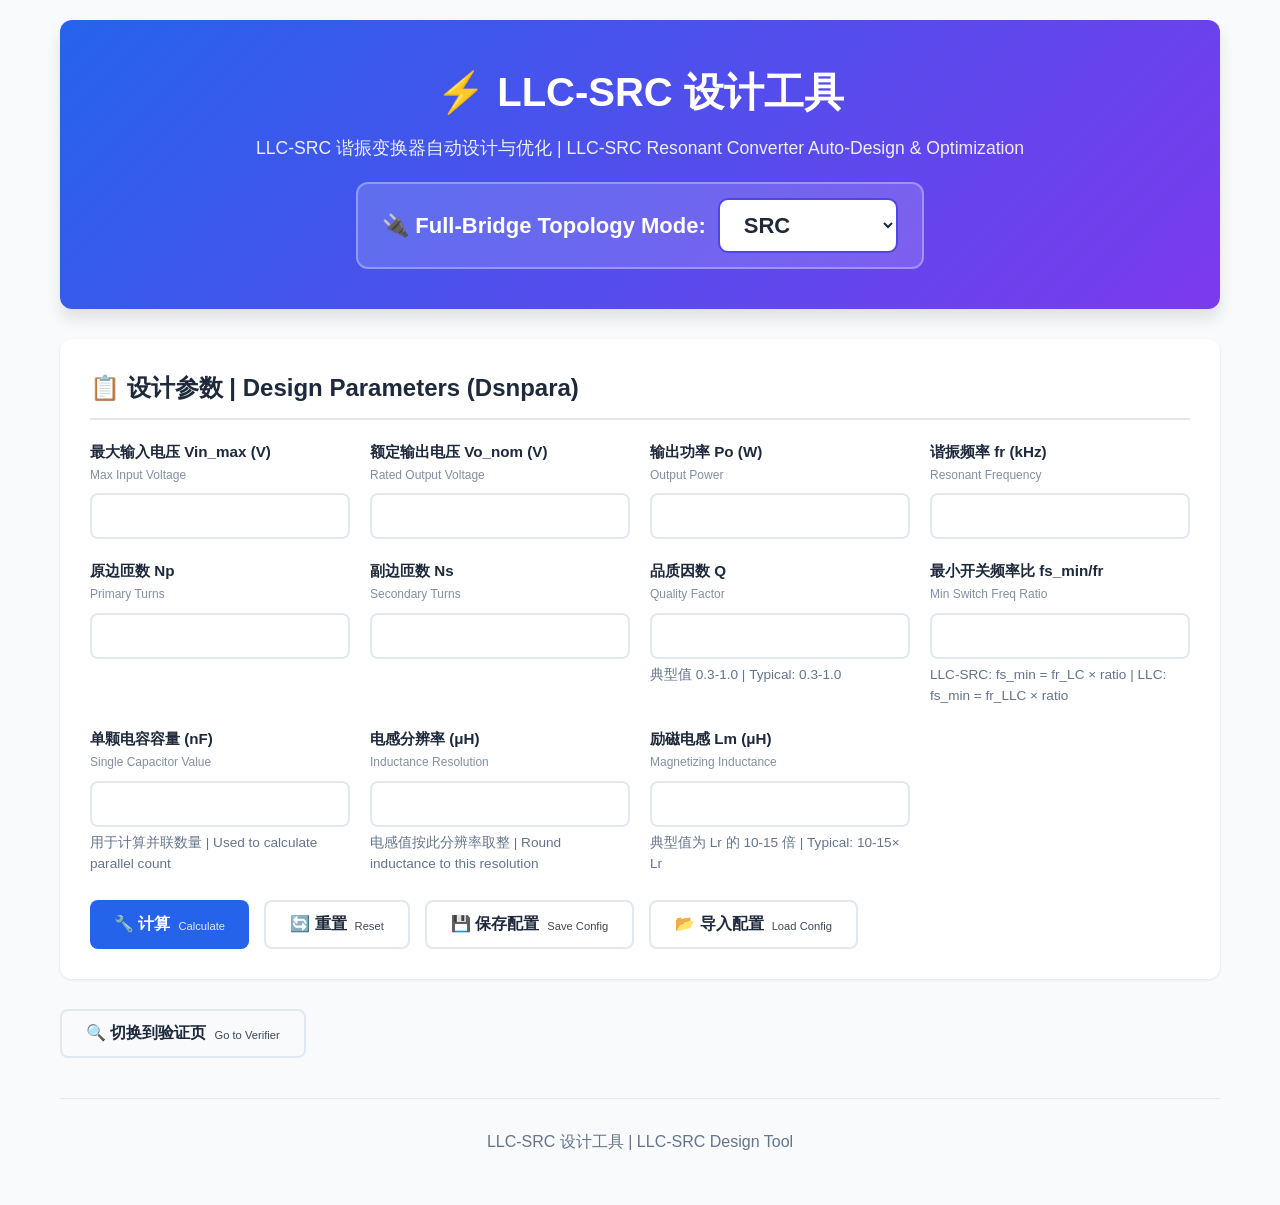
<file: src/tools/src-designer/index.html>
<!DOCTYPE html>
<html lang="zh-CN">
<head>
  <meta charset="UTF-8">
  <meta name="viewport" content="width=device-width, initial-scale=1.0">
  <title>LLC-SRC 设计工具 - 谐振变换器</title>
  <link rel="stylesheet" href="styles.css">
</head>
<body>
  <div class="container">
    <header>
      <h1>⚡ LLC-SRC 设计工具</h1>
      <p class="subtitle">LLC-SRC 谐振变换器自动设计与优化 | LLC-SRC Resonant Converter Auto-Design & Optimization</p>
      <div class="mode-switch" style="margin-top: 20px;">
        <label style="display: inline-flex; align-items: center; gap: 12px; background: rgba(255,255,255,0.15); padding: 14px 24px; border-radius: 12px; border: 2px solid rgba(255,255,255,0.3);">
          <span style="font-size: 22px; font-weight: 700; color: #ffffff;">🔌 Full-Bridge Topology Mode:</span>
          <select id="topology-mode" onchange="LLCDesigner.toggleTopology()" style="padding: 12px 20px; border-radius: 10px; border: 2px solid #4f46e5; background: white; color: #1f2937; font-size: 22px; font-weight: 700; cursor: pointer; min-width: 180px;">
            <option value="SRC">SRC</option>
            <option value="LLC">LLC</option>
          </select>
        </label>
      </div>
    </header>

    <main>
      <!-- 输入面板 -->
      <section class="panel input-panel">
        <h2>📋 设计参数 | Design Parameters (Dsnpara)</h2>
        <div class="form-grid">
          <div class="form-group">
            <label for="Vin_max">
              最大输入电压 Vin_max (V)
              <span class="label-en">Max Input Voltage</span>
            </label>
            <input type="number" id="Vin_max" value="" step="10">
          </div>
          <div class="form-group">
            <label for="Vo_nom">
              额定输出电压 Vo_nom (V)
              <span class="label-en">Rated Output Voltage</span>
            </label>
            <input type="number" id="Vo_nom" value="" step="1">
          </div>
          <div class="form-group">
            <label for="Po">
              输出功率 Po (W)
              <span class="label-en">Output Power</span>
            </label>
            <input type="number" id="Po" value="" step="100">
          </div>
          <div class="form-group">
            <label for="fr">
              谐振频率 fr (kHz)
              <span class="label-en">Resonant Frequency</span>
            </label>
            <input type="number" id="fr" value="" step="5">
          </div>
          <div class="form-group">
            <label for="Np">
              原边匝数 Np
              <span class="label-en">Primary Turns</span>
            </label>
            <input type="number" id="Np" value="" step="1">
          </div>
          <div class="form-group">
            <label for="Ns">
              副边匝数 Ns
              <span class="label-en">Secondary Turns</span>
            </label>
            <input type="number" id="Ns" value="" step="1">
          </div>
          <div class="form-group">
            <label for="Q">
              品质因数 Q
              <span class="label-en">Quality Factor</span>
            </label>
            <input type="number" id="Q" value="" step="0.01" min="0.1" max="2">
            <small>典型值 0.3-1.0 | Typical: 0.3-1.0</small>
          </div>
          <div class="form-group">
            <label for="fs_ratio">
              最小开关频率比 fs_min/fr
              <span class="label-en">Min Switch Freq Ratio</span>
            </label>
            <input type="number" id="fs_ratio" value="" step="0.1" min="1.0" max="2.0">
            <small id="fs_ratio_hint">LLC-SRC: fs_min = fr_LC × ratio | LLC: fs_min = fr_LLC × ratio</small>
          </div>
          <div class="form-group">
            <label for="C_unit">
              单颗电容容量 (nF)
              <span class="label-en">Single Capacitor Value</span>
            </label>
            <input type="number" id="C_unit" value="" step="1" min="1">
            <small id="c_unit_hint">用于计算并联数量 | Used to calculate parallel count</small>
          </div>
          <div class="form-group">
            <label for="L_step">
              电感分辨率 (μH)
              <span class="label-en">Inductance Resolution</span>
            </label>
            <input type="number" id="L_step" value="" step="0.1" min="0.1">
            <small>电感值按此分辨率取整 | Round inductance to this resolution</small>
          </div>
          <div class="form-group">
            <label for="Lm">
              励磁电感 Lm (μH)
              <span class="label-en">Magnetizing Inductance</span>
            </label>
            <input type="number" id="Lm" value="" step="10" min="50">
            <small>典型值为 Lr 的 10-15 倍 | Typical: 10-15× Lr</small>
          </div>
        </div>
        <div class="button-group">
          <button id="btn-calculate" class="btn btn-primary">
            🔧 计算
            <span class="btn-en">Calculate</span>
          </button>
          <button id="btn-reset" class="btn btn-outline">
            🔄 重置
            <span class="btn-en">Reset</span>
          </button>
          <button id="btn-save-config" class="btn btn-outline">
            💾 保存配置
            <span class="btn-en">Save Config</span>
          </button>
          <button id="btn-load-config" class="btn btn-outline">
            📂 导入配置
            <span class="btn-en">Load Config</span>
          </button>
        </div>
      </section>

      <!-- 结果面板 -->
      <section class="panel results-panel" id="results-panel">
        <h2>📊 计算结果 | Calculation Results</h2>
        
        <!-- 设计参数 -->
        <div class="result-section">
          <h3>设计参数 | Design Parameters (Dsnpara)</h3>
          <div class="result-grid">
            <div class="result-item">
              <span class="label">
                电压增益 M
                <span class="label-en">Voltage Gain</span>
              </span>
              <span class="value" id="dsn-M">-</span>
            </div>
            <div class="result-item">
              <span class="label">
                变压器匝比
                <span class="label-en">Transformer Turns Ratio</span>
              </span>
              <span class="value" id="dsn-Tratio">-</span>
              <span class="unit">Np:Ns</span>
            </div>
            <div class="result-item">
              <span class="label">
                总增益 Gain
                <span class="label-en">Total Gain</span>
              </span>
              <span class="value" id="dsn-Gain">-</span>
            </div>
            <div class="result-item">
              <span class="label">
                等效交流电阻 Rac
                <span class="label-en">Equivalent AC Resistance</span>
              </span>
              <span class="value" id="dsn-Rac">-</span>
              <span class="unit">Ω</span>
            </div>
            <div class="result-item">
              <span class="label">
                反射电阻 Racp
                <span class="label-en">Reflected Resistance</span>
              </span>
              <span class="value" id="dsn-Racp">-</span>
              <span class="unit">Ω</span>
            </div>
            <div class="result-item">
              <span class="label">
                特征阻抗 Zr
                <span class="label-en">Characteristic Impedance</span>
              </span>
              <span class="value" id="dsn-Zr">-</span>
              <span class="unit">Ω</span>
            </div>
            <div class="result-item">
              <span class="label">
                谐振电感 Lr
                <span class="label-en">Resonant Inductance</span>
              </span>
              <span class="value" id="dsn-Lr">-</span>
              <span class="unit">μH</span>
            </div>
            <div class="result-item">
              <span class="label">
                谐振电容 Cr
                <span class="label-en">Resonant Capacitance</span>
              </span>
              <span class="value" id="dsn-Cr">-</span>
              <span class="unit">nF</span>
            </div>
            <div class="result-item">
              <span class="label">
                最小开关频率 fs_min
                <span class="label-en">Min Switching Frequency</span>
              </span>
              <span class="value" id="dsn-fs_min">-</span>
              <span class="unit">kHz</span>
            </div>
            <div class="result-item">
              <span class="label">
                谐振腔电压 Vintank
                <span class="label-en">Resonant Tank Voltage</span>
              </span>
              <span class="value" id="dsn-Vintank">-</span>
              <span class="unit">V</span>
            </div>
            <div class="result-item">
              <span class="label">
                谐振电流峰值 Irpk
                <span class="label-en">Resonant Current Peak</span>
              </span>
              <span class="value" id="dsn-Irpk">-</span>
              <span class="unit">A</span>
            </div>
            <div class="result-item">
              <span class="label">
                电感比 k (Lm/Lr)
                <span class="label-en">Inductance Ratio (k)</span>
              </span>
              <span class="value" id="dsn-k">-</span>
            </div>
            <div class="result-item">
              <span class="label">
                LC 谐振频率 fr_LC
                <span class="label-en">LC Resonant Frequency</span>
              </span>
              <span class="value" id="dsn-fr-lc">-</span>
              <span class="unit">kHz</span>
            </div>
            <div class="result-item">
              <span class="label">
                LLC 谐振频率 fr_LLC
                <span class="label-en">LLC Resonant Frequency</span>
              </span>
              <span class="value" id="dsn-fr-llc">-</span>
              <span class="unit">kHz</span>
            </div>
          </div>
        </div>

        <!-- 实际选定参数 -->
        <div class="result-section">
          <h3>实际选定参数 | Actual Parameters (Actpara) <button id="btn-edit-act" class="btn btn-outline" style="font-size: 12px; padding: 4px 8px; margin-left: 10px;">✏️ 编辑 | Edit</button></h3>
          <div class="result-grid">
            <div class="result-item">
              <span class="label">
                变压器变比 N
                <span class="label-en">Transformer Ratio</span>
              </span>
              <span class="value"><span id="act-Np">-</span>:<span id="act-Ns">-</span> (<span id="act-Tratio">-</span>)</span>
            </div>
            <div class="result-item">
              <span class="label">
                电容分辨率 C_unit
                <span class="label-en">Capacitance Resolution</span>
              </span>
              <span class="value" id="act-C_unit">-</span>
              <span class="unit">nF</span>
            </div>
            <div class="result-item">
              <span class="label">
                原边电容并联数量
                <span class="label-en">Primary Caps in Parallel</span>
              </span>
              <span class="value" id="act-Np_cap">-</span>
              <span class="unit">颗</span>
            </div>
            <div class="result-item">
              <span class="label">
                原边谐振电容 Cr_p
                <span class="label-en">Primary Resonant Capacitance</span>
              </span>
              <span class="value" id="act-Cr_p">-</span>
              <span class="unit">nF</span>
              <span class="unit" style="font-size: 10px; color: #9ca3af;">= C_unit × Np_cap</span>
            </div>
            <div class="result-item llc-hide">
              <span class="label">
                副边电容并联数量
                <span class="label-en">Secondary Caps in Parallel</span>
              </span>
              <span class="value" id="act-Ns_cap">-</span>
              <span class="unit">颗</span>
            </div>
            <div class="result-item llc-hide">
              <span class="label">
                副边谐振电容 Cr_s
                <span class="label-en">Secondary Resonant Capacitance</span>
              </span>
              <span class="value" id="act-Cr_s">-</span>
              <span class="unit">nF</span>
              <span class="unit" style="font-size: 10px; color: #9ca3af;">= C_unit × Ns_cap</span>
            </div>
            <div class="result-item">
              <span class="label">
                原边谐振电感 Lr_p
                <span class="label-en">Primary Resonant Inductance</span>
              </span>
              <span class="value" id="act-Lr_p">-</span>
              <span class="unit">μH</span>
            </div>
            <div class="result-item" id="act-Lm-item">
              <span class="label">
                励磁电感 Lm
                <span class="label-en">Magnetizing Inductance</span>
              </span>
              <span class="value" id="act-Lm">-</span>
              <span class="unit">μH</span>
            </div>
            <div class="result-item" id="act-Ceq-item">
              <span class="label">
                等效电容 Ceq
                <span class="label-en">Equivalent Capacitance</span>
              </span>
              <span class="value" id="act-Ceq">-</span>
              <span class="unit">nF</span>
            </div>
            <div class="result-item">
              <span class="label">
                设计电容 Cr
                <span class="label-en">Target Capacitance</span>
              </span>
              <span class="value" id="act-Cr_target">-</span>
              <span class="unit">nF</span>
            </div>
            <div class="result-item">
              <span class="label">
                Ceq 偏离度
                <span class="label-en">Ceq Deviation</span>
              </span>
              <span class="value" id="act-deviation">-</span>
              <span class="unit">%</span>
            </div>
            <div class="result-item">
              <span class="label">
                实际 Q 值
                <span class="label-en">Actual Q Factor</span>
              </span>
              <span class="value" id="act-Q">-</span>
            </div>
            <div class="result-item">
              <span class="label">
                LC 谐振频率 fr_LC
                <span class="label-en">LC Resonant Frequency</span>
              </span>
              <span class="value" id="act-fr-lc">-</span>
              <span class="unit">kHz</span>
            </div>
            <div class="result-item">
              <span class="label">
                LLC 谐振频率 fr_LLC
                <span class="label-en">LLC Resonant Frequency</span>
              </span>
              <span class="value" id="act-fr-llc">-</span>
              <span class="unit">kHz</span>
            </div>
            <div class="result-item">
              <span class="label">
                电感比 k (Lm/Lr)
                <span class="label-en">Inductance Ratio</span>
              </span>
              <span class="value" id="act-k">-</span>
            </div>
          </div>
          
          <!-- 改动前后对比面板 -->
          <div id="act-compare-panel" style="display: none; margin-top: 20px; padding: 16px; background: linear-gradient(135deg, #eff6ff 0%, #dbeafe 100%); border-radius: 8px; border: 1px solid #3b82f6;">
            <h4 style="margin: 0 0 12px 0; color: #1e40af; font-size: 14px;">📊 参数改动对比 | Parameter Comparison</h4>
            <div style="display: grid; grid-template-columns: repeat(auto-fit, minmax(220px, 1fr)); gap: 12px;">
              <div style="background: white; padding: 12px; border-radius: 6px;">
                <div style="font-size: 12px; color: #6b7280; margin-bottom: 6px;">
                  变压器变比 N | Transformer Ratio
                </div>
                <div style="display: flex; justify-content: space-between; align-items: center;">
                  <span style="font-size: 11px; color: #9ca3af;">修改前 | Before:</span>
                  <span id="compare-tratio-before" style="font-size: 13px; font-weight: 600; color: #6b7280;">-</span>
                </div>
                <div style="display: flex; justify-content: space-between; align-items: center; margin-top: 4px;">
                  <span style="font-size: 11px; color: #9ca3af;">修改后 | After:</span>
                  <span id="compare-tratio-after" style="font-size: 13px; font-weight: 600; color: #16a34a;">-</span>
                </div>
              </div>
              
              <div style="background: white; padding: 12px; border-radius: 6px;">
                <div style="font-size: 12px; color: #6b7280; margin-bottom: 6px;">
                  等效电容 Ceq | Equivalent Capacitance
                </div>
                <div style="display: flex; justify-content: space-between; align-items: center;">
                  <span style="font-size: 11px; color: #9ca3af;">修改前 | Before:</span>
                  <span id="compare-ceq-before" style="font-size: 13px; font-weight: 600; color: #6b7280;">-</span>
                </div>
                <div style="display: flex; justify-content: space-between; align-items: center; margin-top: 4px;">
                  <span style="font-size: 11px; color: #9ca3af;">修改后 | After:</span>
                  <span id="compare-ceq-after" style="font-size: 13px; font-weight: 600; color: #16a34a;">-</span>
                </div>
                <div style="text-align: right; margin-top: 4px;">
                  <span id="compare-ceq-delta" style="font-size: 11px; font-weight: 600;">-</span>
                </div>
              </div>
              
              <div style="background: white; padding: 12px; border-radius: 6px;">
                <div style="font-size: 12px; color: #6b7280; margin-bottom: 6px;">
                  LC 谐振频率 fr_LC | LC Resonant Frequency
                </div>
                <div style="display: flex; justify-content: space-between; align-items: center;">
                  <span style="font-size: 11px; color: #9ca3af;">修改前 | Before:</span>
                  <span id="compare-fr-lc-before" style="font-size: 13px; font-weight: 600; color: #6b7280;">-</span>
                </div>
                <div style="display: flex; justify-content: space-between; align-items: center; margin-top: 4px;">
                  <span style="font-size: 11px; color: #9ca3af;">修改后 | After:</span>
                  <span id="compare-fr-lc-after" style="font-size: 13px; font-weight: 600; color: #16a34a;">-</span>
                </div>
                <div style="text-align: right; margin-top: 4px;">
                  <span id="compare-fr-lc-delta" style="font-size: 11px; font-weight: 600;">-</span>
                </div>
              </div>
              
              <div style="background: white; padding: 12px; border-radius: 6px;">
                <div style="font-size: 12px; color: #6b7280; margin-bottom: 6px;">
                  LLC 谐振频率 fr_LLC | LLC Resonant Frequency
                </div>
                <div style="display: flex; justify-content: space-between; align-items: center;">
                  <span style="font-size: 11px; color: #9ca3af;">修改前 | Before:</span>
                  <span id="compare-fr-llc-before" style="font-size: 13px; font-weight: 600; color: #6b7280;">-</span>
                </div>
                <div style="display: flex; justify-content: space-between; align-items: center; margin-top: 4px;">
                  <span style="font-size: 11px; color: #9ca3af;">修改后 | After:</span>
                  <span id="compare-fr-llc-after" style="font-size: 13px; font-weight: 600; color: #16a34a;">-</span>
                </div>
                <div style="text-align: right; margin-top: 4px;">
                  <span id="compare-fr-llc-delta" style="font-size: 11px; font-weight: 600;">-</span>
                </div>
              </div>
              
              <div style="background: white; padding: 12px; border-radius: 6px;">
                <div style="font-size: 12px; color: #6b7280; margin-bottom: 6px;">
                  Q 值 | Q Factor
                </div>
                <div style="display: flex; justify-content: space-between; align-items: center;">
                  <span style="font-size: 11px; color: #9ca3af;">修改前 | Before:</span>
                  <span id="compare-q-before" style="font-size: 13px; font-weight: 600; color: #6b7280;">-</span>
                </div>
                <div style="display: flex; justify-content: space-between; align-items: center; margin-top: 4px;">
                  <span style="font-size: 11px; color: #9ca3af;">修改后 | After:</span>
                  <span id="compare-q-after" style="font-size: 13px; font-weight: 600; color: #16a34a;">-</span>
                </div>
                <div style="text-align: right; margin-top: 4px;">
                  <span id="compare-q-delta" style="font-size: 11px; font-weight: 600;">-</span>
                </div>
              </div>
              
              <div style="background: white; padding: 12px; border-radius: 6px;">
                <div style="font-size: 12px; color: #6b7280; margin-bottom: 6px;">
                  励磁电感 Lm | Magnetizing Inductance
                </div>
                <div style="display: flex; justify-content: space-between; align-items: center;">
                  <span style="font-size: 11px; color: #9ca3af;">修改前 | Before:</span>
                  <span id="compare-lm-before" style="font-size: 13px; font-weight: 600; color: #6b7280;">-</span>
                </div>
                <div style="display: flex; justify-content: space-between; align-items: center; margin-top: 4px;">
                  <span style="font-size: 11px; color: #9ca3af;">修改后 | After:</span>
                  <span id="compare-lm-after" style="font-size: 13px; font-weight: 600; color: #16a34a;">-</span>
                </div>
                <div style="text-align: right; margin-top: 4px;">
                  <span id="compare-lm-delta" style="font-size: 11px; font-weight: 600;">-</span>
                </div>
              </div>
              
            </div>
          </div>
        </div>

        <!-- 设计报告 -->
        <div class="result-section">
          <h3>📄 设计报告 | Design Report</h3>
          <pre id="design-report"></pre>
        </div>

      </section>
    </main>

    <div class="button-group" style="margin-top:20px;">
      <button id="btn-verify" class="btn btn-outline" onclick="window.location.href='verify.html'">
        🔍 切换到验证页
        <span class="btn-en">Go to Verifier</span>
      </button>
    </div>
    <footer>
      <p>LLC-SRC 设计工具 | LLC-SRC Design Tool</p>
    </footer>
  </div>

  <script src="src-calculator.js"></script>
  <script src="app.js"></script>
</body>
</html>
</file>
<file: src/tools/src-designer/styles.css>
/* SRC 设计工具样式 */

:root {
  --primary-color: #2563eb;
  --primary-hover: #1d4ed8;
  --secondary-color: #64748b;
  --success-color: #16a34a;
  --warning-color: #ca8a04;
  --danger-color: #dc2626;
  --bg-color: #f8fafc;
  --card-bg: #ffffff;
  --text-primary: #1e293b;
  --text-secondary: #64748b;
  --border-color: #e2e8f0;
  --shadow: 0 1px 3px rgba(0, 0, 0, 0.1);
  --shadow-lg: 0 10px 15px rgba(0, 0, 0, 0.1);
}

* {
  margin: 0;
  padding: 0;
  box-sizing: border-box;
}

body {
  font-family: -apple-system, BlinkMacSystemFont, 'Segoe UI', Roboto, 'Helvetica Neue', Arial, sans-serif;
  background: var(--bg-color);
  color: var(--text-primary);
  line-height: 1.6;
}

.container {
  max-width: 1200px;
  margin: 0 auto;
  padding: 20px;
}

/* Header */
header {
  text-align: center;
  padding: 40px 20px;
  background: linear-gradient(135deg, var(--primary-color), #7c3aed);
  color: white;
  border-radius: 12px;
  margin-bottom: 30px;
  box-shadow: var(--shadow-lg);
}

header h1 {
  font-size: 2.5rem;
  margin-bottom: 10px;
}

.subtitle {
  font-size: 1.1rem;
  opacity: 0.9;
}

/* 英文标签样式 - 显示在中文下方，字号较小 */
.label-en {
  display: block;
  font-size: 0.75rem;
  color: var(--text-secondary);
  opacity: 0.8;
  margin-top: 2px;
  font-weight: normal;
}

/* 按钮英文样式 - 显示在中文下方，字号较小 */
.btn-en {
  display: block;
  font-size: 0.7rem;
  opacity: 0.85;
  margin-top: 3px;
  font-weight: normal;
}

/* 表单标签样式调整 */
.form-group label {
  display: flex;
  flex-direction: column;
  align-items: flex-start;
}

/* Panels */
.panel {
  background: var(--card-bg);
  border-radius: 12px;
  padding: 30px;
  margin-bottom: 30px;
  box-shadow: var(--shadow);
}

.panel h2 {
  font-size: 1.5rem;
  margin-bottom: 20px;
  color: var(--text-primary);
  border-bottom: 2px solid var(--border-color);
  padding-bottom: 10px;
}

.panel h3 {
  font-size: 1.2rem;
  margin: 20px 0 15px;
  color: var(--text-primary);
}

/* Form Grid */
.form-grid {
  display: grid;
  grid-template-columns: repeat(auto-fit, minmax(250px, 1fr));
  gap: 20px;
  margin-bottom: 25px;
}

.form-group {
  display: flex;
  flex-direction: column;
}

.form-group label {
  font-weight: 600;
  margin-bottom: 8px;
  color: var(--text-primary);
  font-size: 0.95rem;
}

.form-group input {
  padding: 12px;
  border: 2px solid var(--border-color);
  border-radius: 8px;
  font-size: 1rem;
  transition: border-color 0.2s, box-shadow 0.2s;
}

.form-group input:focus {
  outline: none;
  border-color: var(--primary-color);
  box-shadow: 0 0 0 3px rgba(37, 99, 235, 0.1);
}

.form-group small {
  margin-top: 5px;
  color: var(--text-secondary);
  font-size: 0.85rem;
}

/* Buttons */
.button-group {
  display: flex;
  gap: 15px;
  flex-wrap: wrap;
}

.btn {
  padding: 12px 24px;
  border: none;
  border-radius: 8px;
  font-size: 1rem;
  font-weight: 600;
  cursor: pointer;
  transition: all 0.2s;
  display: inline-flex;
  align-items: center;
  gap: 8px;
}

.btn-primary {
  background: var(--primary-color);
  color: white;
}

.btn-primary:hover {
  background: var(--primary-hover);
  transform: translateY(-1px);
  box-shadow: var(--shadow);
}

.btn-secondary {
  background: var(--secondary-color);
  color: white;
}

.btn-secondary:hover {
  background: #475569;
  transform: translateY(-1px);
}

.btn-outline {
  background: transparent;
  border: 2px solid var(--border-color);
  color: var(--text-primary);
}

.btn-outline:hover {
  border-color: var(--primary-color);
  color: var(--primary-color);
}

/* Results */
.results-panel {
  display: none;
}

.results-panel.active {
  display: block;
}

.result-section {
  margin-bottom: 30px;
  padding-bottom: 20px;
  border-bottom: 1px solid var(--border-color);
}

.result-section:last-child {
  border-bottom: none;
  margin-bottom: 0;
  padding-bottom: 0;
}

.result-grid {
  display: grid;
  grid-template-columns: repeat(auto-fit, minmax(200px, 1fr));
  gap: 20px;
}

.result-item {
  background: var(--bg-color);
  padding: 15px;
  border-radius: 8px;
  display: flex;
  flex-direction: column;
  align-items: center;
  text-align: center;
}

.result-item.highlight {
  background: linear-gradient(135deg, #ecfdf5, #d1fae5);
  border: 2px solid var(--success-color);
}

.result-item .label {
  font-size: 0.9rem;
  color: var(--text-secondary);
  margin-bottom: 8px;
}

.result-item .value {
  font-size: 1.8rem;
  font-weight: 700;
  color: var(--primary-color);
}

.result-item.highlight .value {
  color: var(--success-color);
}

.result-item .unit {
  font-size: 0.9rem;
  color: var(--text-secondary);
  margin-top: 5px;
}

/* Stress Table */
.stress-table {
  overflow-x: auto;
}

.stress-table table {
  width: 100%;
  border-collapse: collapse;
  background: var(--card-bg);
}

.stress-table th,
.stress-table td {
  padding: 12px 15px;
  text-align: left;
  border-bottom: 1px solid var(--border-color);
}

.stress-table th {
  background: var(--bg-color);
  font-weight: 600;
  color: var(--text-primary);
}

.stress-table td:first-child {
  font-weight: 600;
  background: var(--bg-color);
}

.stress-table tr:hover {
  background: var(--bg-color);
}

/* Canvas */
#gain-curve {
  width: 100%;
  max-width: 600px;
  height: auto;
  background: var(--bg-color);
  border-radius: 8px;
  border: 1px solid var(--border-color);
}

/* Design Report */
#design-report {
  background: var(--bg-color);
  padding: 20px;
  border-radius: 8px;
  font-family: 'Courier New', monospace;
  font-size: 0.9rem;
  line-height: 1.5;
  white-space: pre-wrap;
  overflow-x: auto;
  border: 1px solid var(--border-color);
}

/* Footer */
footer {
  text-align: center;
  padding: 30px;
  color: var(--text-secondary);
  border-top: 1px solid var(--border-color);
  margin-top: 40px;
}

/* Responsive */
@media (max-width: 768px) {
  .container {
    padding: 15px;
  }

  header h1 {
    font-size: 1.8rem;
  }

  .panel {
    padding: 20px;
  }

  .form-grid {
    grid-template-columns: 1fr;
  }

  .button-group {
    flex-direction: column;
  }

  .btn {
    width: 100%;
    justify-content: center;
  }

  .result-grid {
    grid-template-columns: repeat(2, 1fr);
  }

  .result-item .value {
    font-size: 1.4rem;
  }
}

@media (max-width: 480px) {
  .result-grid {
    grid-template-columns: 1fr;
  }
}

/* Loading State */
.loading {
  opacity: 0.6;
  pointer-events: none;
}

.loading::after {
  content: '';
  position: absolute;
  top: 50%;
  left: 50%;
  width: 30px;
  height: 30px;
  margin: -15px 0 0 -15px;
  border: 3px solid var(--border-color);
  border-top-color: var(--primary-color);
  border-radius: 50%;
  animation: spin 1s linear infinite;
}

@keyframes spin {
  to {
    transform: rotate(360deg);
  }
}

/* Error State */
.error-message {
  background: #fef2f2;
  border: 1px solid var(--danger-color);
  color: var(--danger-color);
  padding: 15px;
  border-radius: 8px;
  margin-bottom: 20px;
}

/* LLC Mode Styles */
.llc-hide {
  position: relative;
}

.llc-mode .llc-hide {
  opacity: 0.3;
  pointer-events: none;
}

.llc-mode .llc-hide::after {
  content: 'NaN';
  position: absolute;
  top: 50%;
  left: 50%;
  transform: translate(-50%, -50%);
  background: rgba(0, 0, 0, 0.8);
  color: #fff;
  padding: 4px 8px;
  border-radius: 4px;
  font-size: 12px;
  font-weight: 700;
  z-index: 10;
}

.llc-mode .llc-hide .value {
  color: #9ca3af;
}

/* Topology Mode Switch */
.mode-switch select {
  cursor: pointer;
  transition: all 0.2s;
}

.mode-switch select:hover {
  border-color: #7c3aed;
}
</file>
